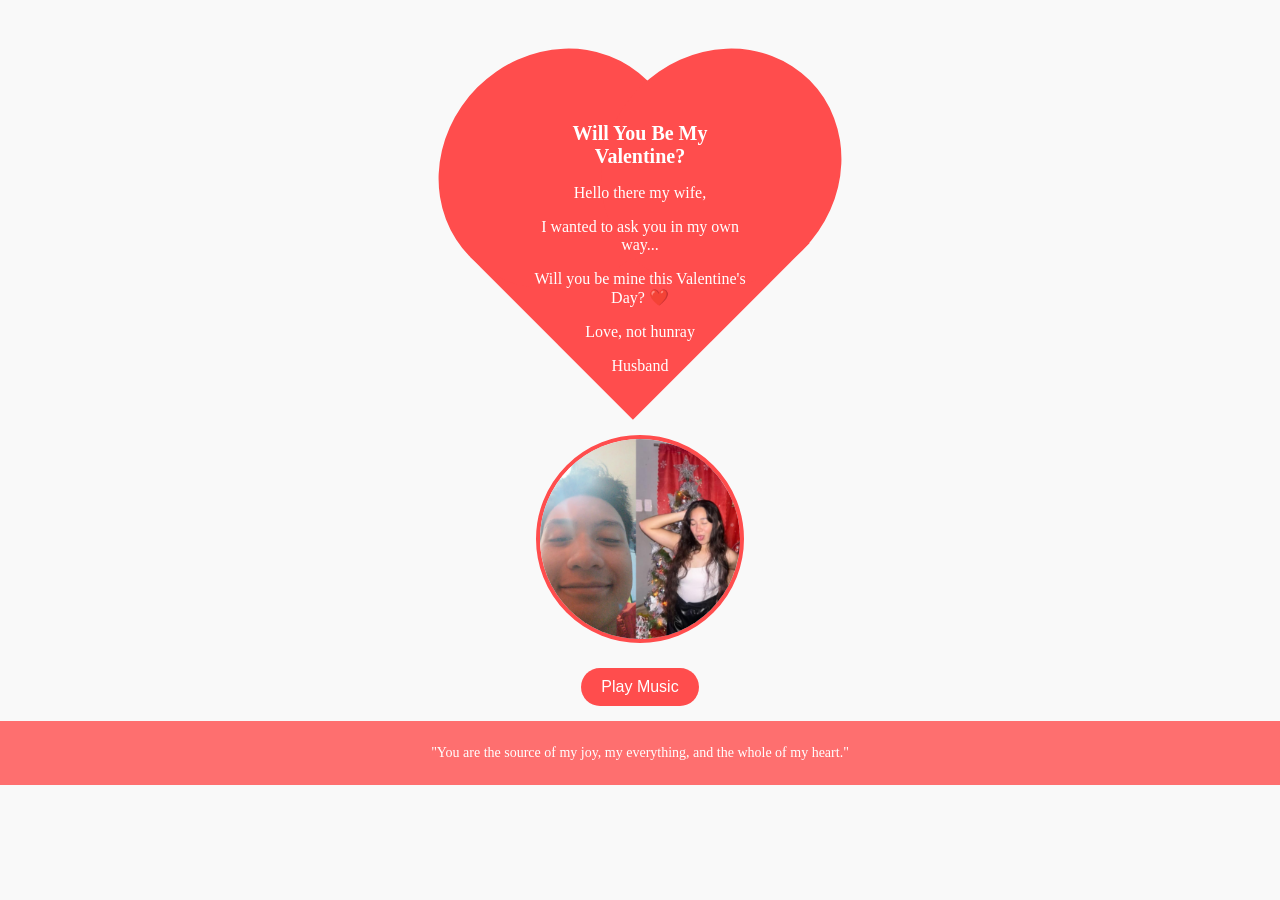
<file: index.html>
<!DOCTYPE html>
<html lang="en">
<head>
    <meta charset="UTF-8">
    <meta name="viewport" content="width=device-width, initial-scale=1.0">
    <title>Will You Be My Valentine?</title>
    <link rel="stylesheet" href="styles.css">
</head>
<body>
    
    <div class="container">
        <!-- Big Heart with Your Invitation -->
        <div class="heart">
            <div class="heart-text">
                <h1>Will You Be My Valentine?</h1>
                <p>Hello there my wife,</p>
                <p>I wanted to ask you in my own way...</p>
                <p>Will you be mine this Valentine's Day? ❤️</p>
                <p>Love, not hunray</p>
                <p>Husband</p>
            </div>
        </div>
        <img src="photo.png" alt="Your Photo" class="your-photo">
        <!-- Play Music Button -->
        <button id="music-button">Play Music</button>
    </div>

    <!-- Footer with a Romantic Quote -->
    <footer>
        <p>"You are the source of my joy, my everything, and the whole of my heart."</p>
    </footer>

    <!-- Background Music -->
    <audio id="background-music" loop>
        <source src="music.mp3" type="audio/mpeg">
        Your browser does not support the audio element.
    </audio>
    
    <!-- JavaScript -->
    <script src="script.js"></script>
</body>
</html>
</file>
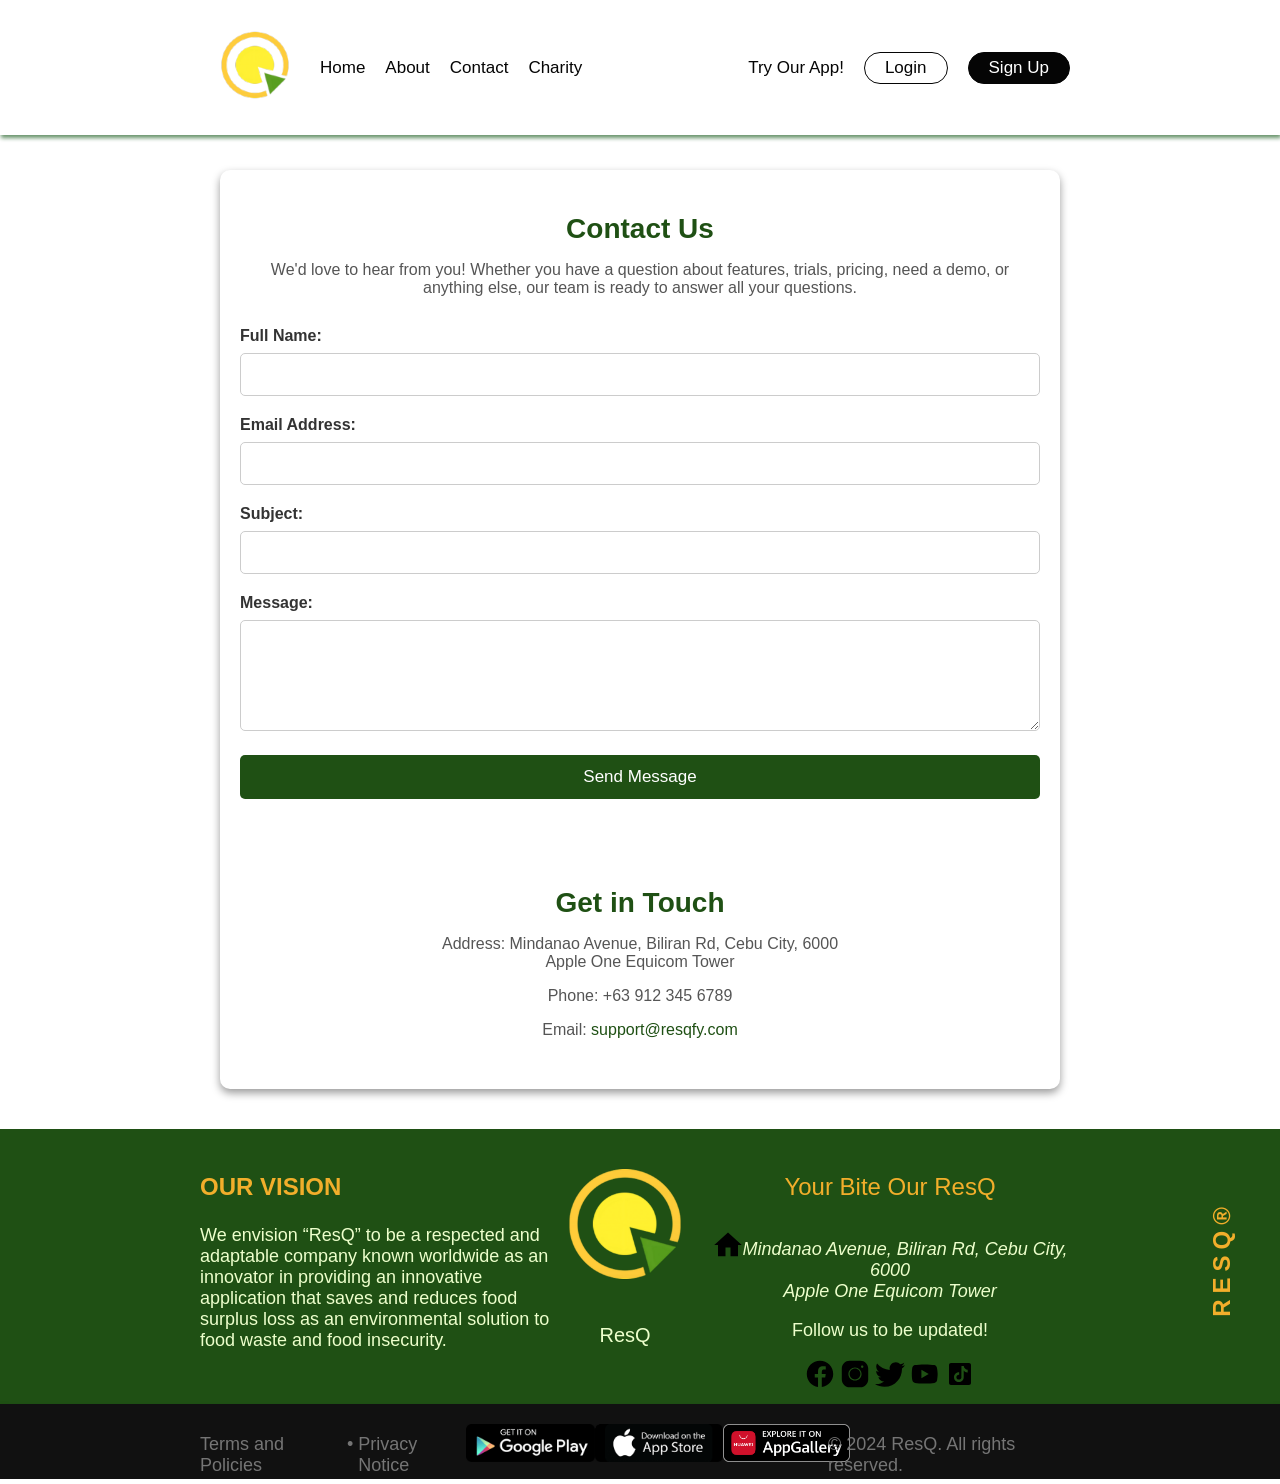
<file: contact.html>
<!DOCTYPE html>
<html lang="en">
<head>
    <meta charset="UTF-8">
    <meta name="viewport" content="width=device-width, initial-scale=1.0">
    <link rel="stylesheet" href="assets/contact.css">
    <link href="https://db.onlinewebfonts.com/c/d7e8a95865396cddca89b00080d2cba6?family=SoDo+Sans+SemiBold" rel="stylesheet">
    <title>New Page</title>
</head>
<body>
    <header class="navbar">
        <nav class="navbar-left">
            <a href="index.html"><img src="assets/ResQFy Logo.svg" alt="ResQFy"></a>
            <a href="index.html" class="home">Home</a>
            <a href="about.html" class="about-nav">About</a>
            <a href="contact.html" class="contact">Contact</a>
            <a href="#" class="charity">Charity</a>
        </nav>
        <nav class="navbar-right">
            <a href="https://www.figma.com/proto/c6L8AMnrSE3w4PCFa0RHLB/ResQFy?node-id=75-92&starting-point-node-id=1%3A2&t=md9mG50kwOlH50RL-1" class="app-try" target="_blank">Try Our App!</a>
            <a href="login.html" class="login">Login</a>
            <a href="register.html" class="sign-up">Sign Up</a>
        </nav>
    </header>
    <main>
        <div class="contact-container">
            <h2>Contact Us</h2>
            <p>We'd love to hear from you! Whether you have a question about features, trials, pricing, need a demo, or anything else, our team is ready to answer all your questions.</p>
            
            <form class="contact-form" action="submit_contact.php" method="post">
                <div class="form-group">
                    <label for="full-name">Full Name:</label>
                    <input type="text" id="full-name" name="full-name" required>
                </div>
                <div class="form-group">
                    <label for="email">Email Address:</label>
                    <input type="email" id="email" name="email" required>
                </div>
                <div class="form-group">
                    <label for="subject">Subject:</label>
                    <input type="text" id="subject" name="subject" required>
                </div>
                <div class="form-group">
                    <label for="message">Message:</label>
                    <textarea id="message" name="message" rows="5" required></textarea>
                </div>
                <button type="submit" class="submit-button">Send Message</button>
            </form>

            <div class="contact-info">
                <h3>Get in Touch</h3>
                <p>Address: Mindanao Avenue, Biliran Rd, Cebu City, 6000<br>Apple One Equicom Tower</p>
                <p>Phone: +63 912 345 6789</p>
                <p>Email: <a href="mailto:support@resqfy.com">support@resqfy.com</a></p>
            </div>
        </div>
    </main>
    <footer>
        <section class="container">
            <div class="row-left">
                <h3 class="vision-title">OUR VISION</h3>
                <p class="vision">
                    We envision “ResQ” to be a respected and adaptable company known worldwide as an innovator in providing an innovative application that saves and reduces food surplus loss as an environmental solution to food waste and food insecurity.
                </p>
            </div>
            <div class="row-middle">
                <img src="assets/ResQFy Logo.svg" alt="ResQFy">
                <p>ResQ</p>
            </div>
            <div class="row-right">
                <p class="tag">Your Bite Our ResQ</p>
                <address class="location">
                    <img src="assets/Home.svg" alt="Home">Mindanao Avenue, Biliran Rd, Cebu City, 6000 <br>Apple One Equicom Tower
                </address>
                <div class="socials">
                    <p>Follow us to be updated!</p>
                    <img src="assets/Facebook.svg" alt="Facebook">
                    <img src="assets/Instagram.svg" alt="Instagram">
                    <img src="assets/Twitter.svg" alt="Twitter">
                    <img src="assets/Youtube.svg" alt="YouTube">
                    <img src="assets/Tiktok.svg" alt="TikTok">
                </div>
            </div>
            <div class="vertical">RESQ&reg;</div>
        </section>
        <section class="subfooter">
            <div class="policy">
                <a href="#" class="terms">Terms and Policies</a> &nbsp;•&nbsp;
                <a href="#" class="privacy">Privacy Notice</a>
            </div>
            <div class="downloads">
                <img src="assets/GooglePlay.png" alt="Google Play">
                <img src="assets/AppStore.png" alt="App Store">
                <img src="assets/AppGallery.png" alt="App Gallery">
            </div>
            <p class="copyright">&copy; 2024 ResQ. All rights reserved.</p>
        </section>
    </footer>
</body>
</html>
</file>
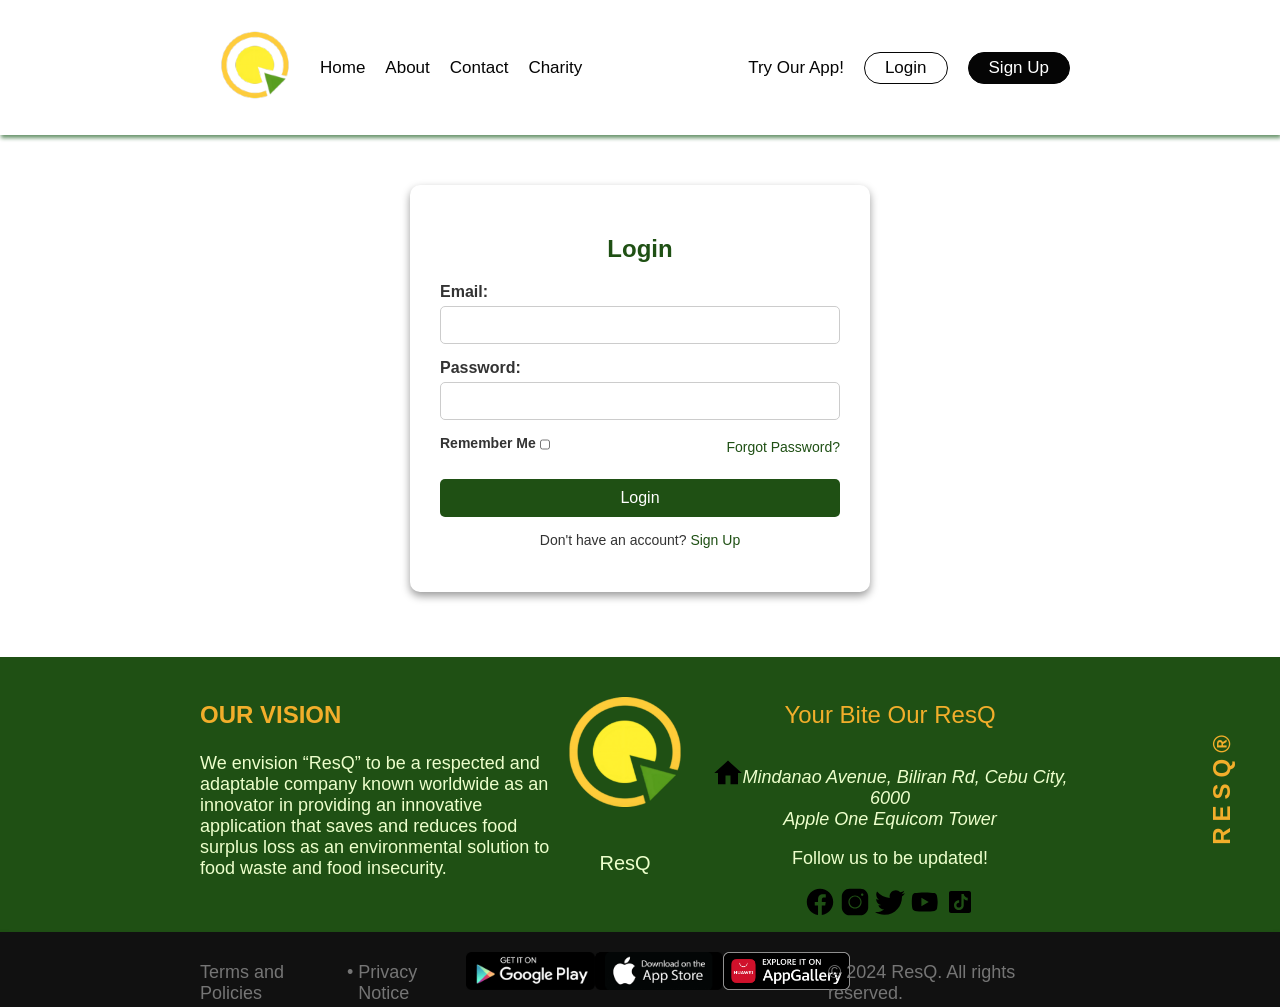
<file: login.html>
<!DOCTYPE html>
<html lang="en">
<head>
    <meta charset="UTF-8">
    <meta name="viewport" content="width=device-width, initial-scale=1.0">
    <link rel="stylesheet" href="assets/login.css">
    <link href="https://db.onlinewebfonts.com/c/d7e8a95865396cddca89b00080d2cba6?family=SoDo+Sans+SemiBold" rel="stylesheet">
    <title>New Page</title>
</head>
<body>
    <header class="navbar">
        <nav class="navbar-left">
            <a href="index.html"><img src="assets/ResQFy Logo.svg" alt="ResQFy"></a>
            <a href="index.html" class="home">Home</a>
            <a href="about.html" class="about-nav">About</a>
            <a href="contact.html" class="contact">Contact</a>
            <a href="#" class="charity">Charity</a>
        </nav>
        <nav class="navbar-right">
            <a href="https://www.figma.com/proto/c6L8AMnrSE3w4PCFa0RHLB/ResQFy?node-id=75-92&starting-point-node-id=1%3A2&t=md9mG50kwOlH50RL-1" class="app-try" target="_blank">Try Our App!</a>
            <a href="login.html" class="login">Login</a>
            <a href="register.html" class="sign-up">Sign Up</a>
        </nav>
    </header>
    <main>
        <div class="login-form-container">
            <h2>Login</h2>
            <form class="login-form" action="#" method="post">
                <div class="form-group">
                    <label for="email">Email:</label>
                    <input type="email" id="email" name="email" required>
                </div>
                <div class="form-group">
                    <label for="password">Password:</label>
                    <input type="password" id="password" name="password" required>
                </div>
                <div class="form-options">
                    <label>
                        Remember Me
                        <input type="checkbox" name="remember-me">
                    </label>
                    <a href="#" class="forgot-password">Forgot Password?</a>
                </div>
                <button type="submit" class="login-button">Login</button>
            </form>
            <p class="signup-prompt">Don't have an account? <a href="register.html">Sign Up</a></p>
        </div>
    </main>
    <footer>
        <section class="container">
            <div class="row-left">
                <h3 class="vision-title">OUR VISION</h3>
                <p class="vision">
                    We envision “ResQ” to be a respected and adaptable company known worldwide as an innovator in providing an innovative application that saves and reduces food surplus loss as an environmental solution to food waste and food insecurity.
                </p>
            </div>
            <div class="row-middle">
                <img src="assets/ResQFy Logo.svg" alt="ResQFy">
                <p>ResQ</p>
            </div>
            <div class="row-right">
                <p class="tag">Your Bite Our ResQ</p>
                <address class="location">
                    <img src="assets/Home.svg" alt="Home">Mindanao Avenue, Biliran Rd, Cebu City, 6000 <br>Apple One Equicom Tower
                </address>
                <div class="socials">
                    <p>Follow us to be updated!</p>
                    <img src="assets/Facebook.svg" alt="Facebook">
                    <img src="assets/Instagram.svg" alt="Instagram">
                    <img src="assets/Twitter.svg" alt="Twitter">
                    <img src="assets/Youtube.svg" alt="YouTube">
                    <img src="assets/Tiktok.svg" alt="TikTok">
                </div>
            </div>
            <div class="vertical">RESQ&reg;</div>
        </section>
        <section class="subfooter">
            <div class="policy">
                <a href="#" class="terms">Terms and Policies</a> &nbsp;•&nbsp;
                <a href="#" class="privacy">Privacy Notice</a>
            </div>
            <div class="downloads">
                <img src="assets/GooglePlay.png" alt="Google Play">
                <img src="assets/AppStore.png" alt="App Store">
                <img src="assets/AppGallery.png" alt="App Gallery">
            </div>
            <p class="copyright">&copy; 2024 ResQ. All rights reserved.</p>
        </section>
    </footer>
</body>
</html>
</file>
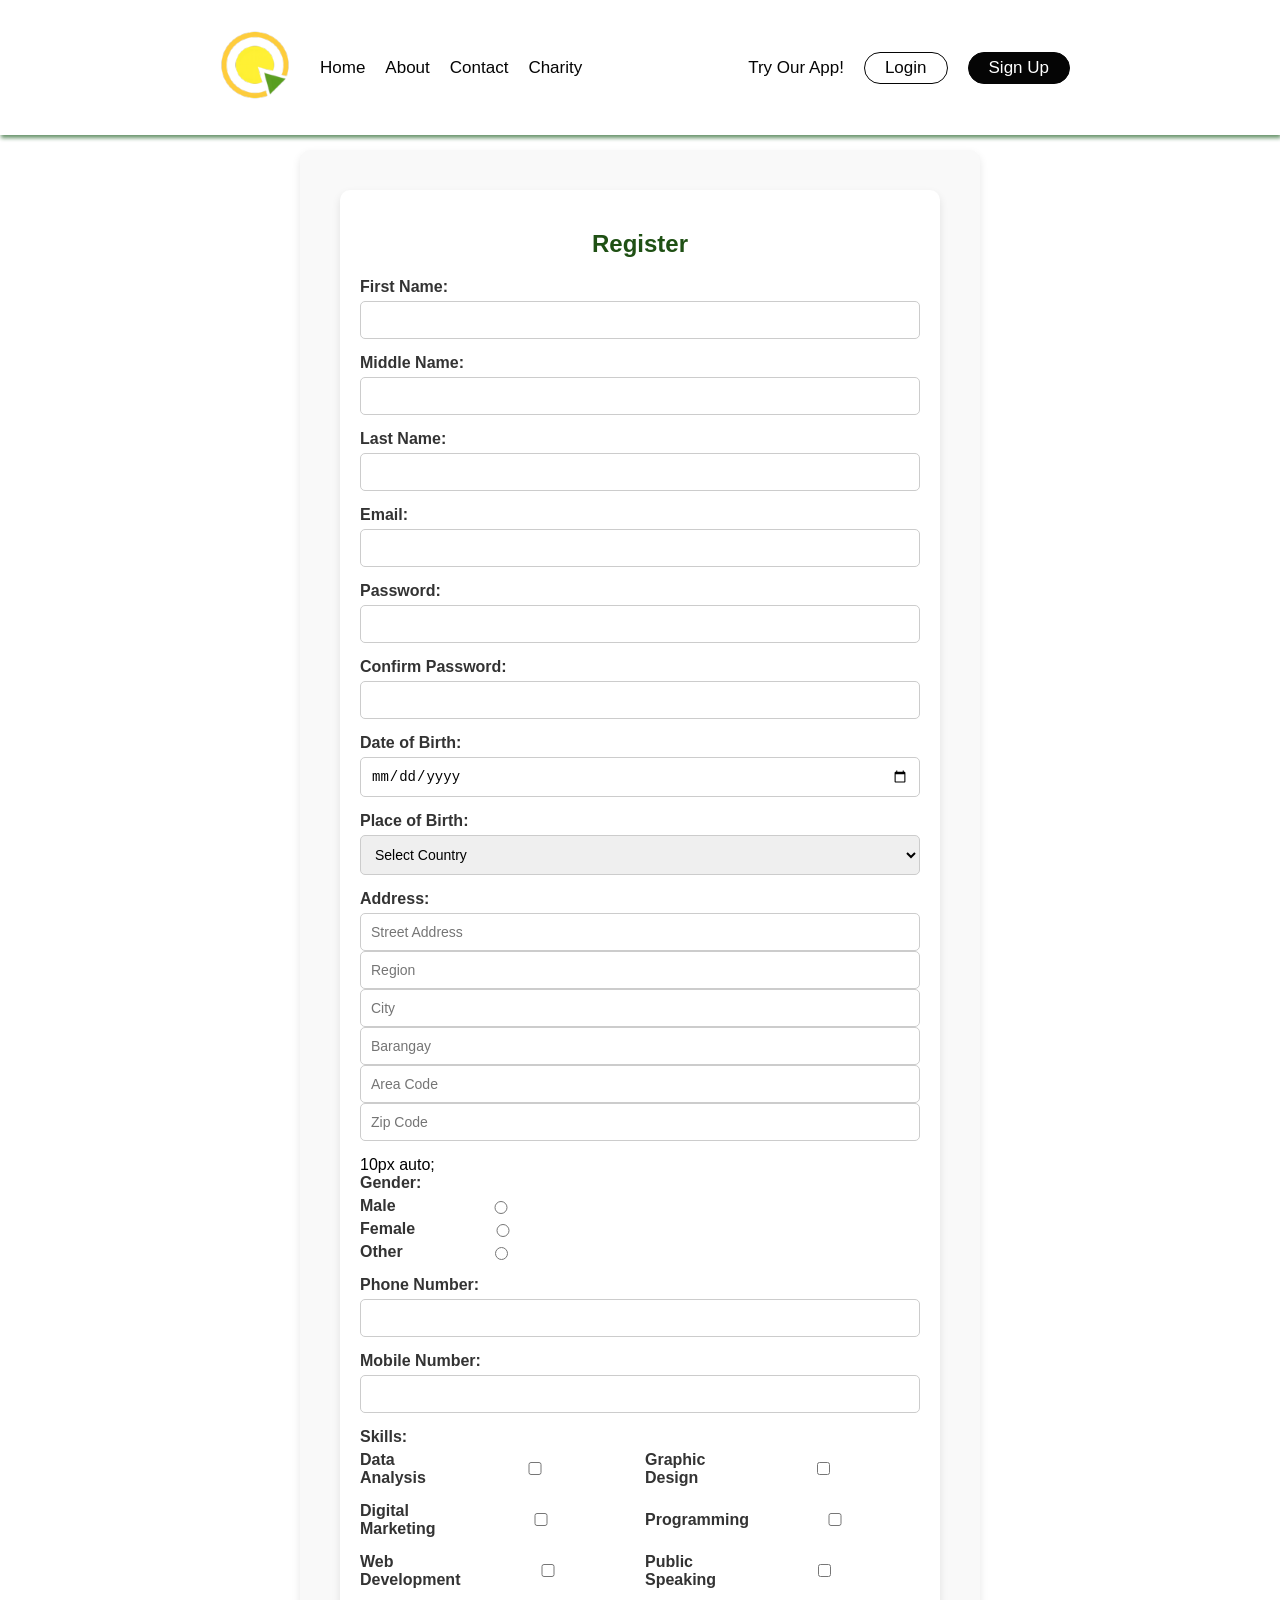
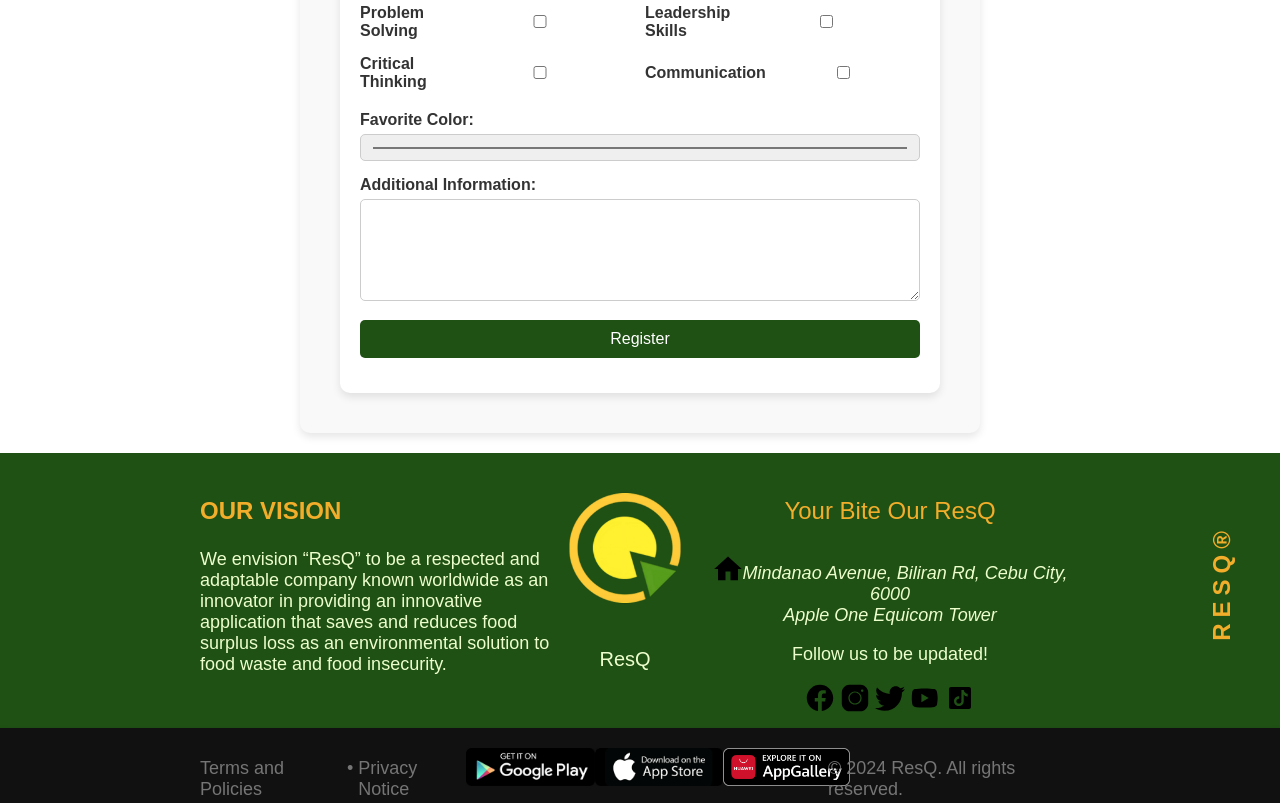
<file: register.html>
<!DOCTYPE html>
<html lang="en">
<head>
    <meta charset="UTF-8">
    <meta name="viewport" content="width=device-width, initial-scale=1.0">
    <link rel="stylesheet" href="assets/register.css">
    <link href="https://db.onlinewebfonts.com/c/d7e8a95865396cddca89b00080d2cba6?family=SoDo+Sans+SemiBold" rel="stylesheet">
    <title>New Page</title>
</head>
<body>
    <header class="navbar">
        <nav class="navbar-left">
            <a href="index.html"><img src="assets/ResQFy Logo.svg" alt="ResQFy"></a>
            <a href="index.html" class="home">Home</a>
            <a href="about.html" class="about-nav">About</a>
            <a href="contact.html" class="contact">Contact</a>
            <a href="#" class="charity">Charity</a>
        </nav>
        <nav class="navbar-right">
            <a href="https://www.figma.com/proto/c6L8AMnrSE3w4PCFa0RHLB/ResQFy?node-id=75-92&starting-point-node-id=1%3A2&t=md9mG50kwOlH50RL-1" class="app-try" target="_blank">Try Our App!</a>
            <a href="login.html" class="login">Login</a>
            <a href="register.html" class="sign-up">Sign Up</a>
        </nav>
    </header>
    <main>
        <div class="main-container">
            <section class="registration">
                <div class="registration-container">
                    <h2>Register</h2>
                    <form class="registration-form">
                        <div class="form-group">
                            <label for="first-name">First Name:</label>
                            <input type="text" id="first-name" name="first-name" required>
                        </div>
                        <div class="form-group">
                            <label for="middle-name">Middle Name:</label>
                            <input type="text" id="middle-name" name="middle-name">
                        </div>
                        <div class="form-group">
                            <label for="last-name">Last Name:</label>
                            <input type="text" id="last-name" name="last-name" required>
                        </div>
                        <div class="form-group">
                            <label for="email">Email:</label>
                            <input type="email" id="email" name="email" required>
                        </div>
                        <div class="form-group">
                            <label for="password">Password:</label>
                            <input type="password" id="password" name="password" required>
                        </div>
                        <div class="form-group">
                            <label for="confirm-password">Confirm Password:</label>
                            <input type="password" id="confirm-password" name="confirm-password" required>
                        </div>
                        <div class="form-group">
                            <label for="dob">Date of Birth:</label>
                            <input type="date" id="dob" name="dob" required>
                        </div>
                        <div class="form-group">
                            <label for="place-of-birth">Place of Birth:</label>
                            <select id="place-of-birth" name="place-of-birth" required>
                                <option value="" disabled selected>Select Country</option>
                                <option value="Afghanistan">Afghanistan</option>
                                <option value="Åland Islands">Åland Islands</option>
                                <option value="Albania">Albania</option>
                                <option value="Algeria">Algeria</option>
                                <option value="American Samoa">American Samoa</option>
                                <option value="Andorra">Andorra</option>
                                <option value="Angola">Angola</option>
                                <option value="Anguilla">Anguilla</option>
                                <option value="Antarctica">Antarctica</option>
                                <option value="Antigua and Barbuda">Antigua and Barbuda</option>
                                <option value="Argentina">Argentina</option>
                                <option value="Armenia">Armenia</option>
                                <option value="Aruba">Aruba</option>
                                <option value="Australia">Australia</option>
                                <option value="Austria">Austria</option>
                                <option value="Azerbaijan">Azerbaijan</option>
                                <option value="Bahamas">Bahamas</option>
                                <option value="Bahrain">Bahrain</option>
                                <option value="Bangladesh">Bangladesh</option>
                                <option value="Barbados">Barbados</option>
                                <option value="Belarus">Belarus</option>
                                <option value="Belgium">Belgium</option>
                                <option value="Belize">Belize</option>
                                <option value="Benin">Benin</option>
                                <option value="Bermuda">Bermuda</option>
                                <option value="Bhutan">Bhutan</option>
                                <option value="Bolivia">Bolivia</option>
                                <option value="Bosnia and Herzegovina">Bosnia and Herzegovina</option>
                                <option value="Botswana">Botswana</option>
                                <option value="Bouvet Island">Bouvet Island</option>
                                <option value="Brazil">Brazil</option>
                                <option value="British Indian Ocean Territory">British Indian Ocean Territory</option>
                                <option value="Brunei Darussalam">Brunei Darussalam</option>
                                <option value="Bulgaria">Bulgaria</option>
                                <option value="Burkina Faso">Burkina Faso</option>
                                <option value="Burundi">Burundi</option>
                                <option value="Cambodia">Cambodia</option>
                                <option value="Cameroon">Cameroon</option>
                                <option value="Canada">Canada</option>
                                <option value="Cape Verde">Cape Verde</option>
                                <option value="Cayman Islands">Cayman Islands</option>
                                <option value="Central African Republic">Central African Republic</option>
                                <option value="Chad">Chad</option>
                                <option value="Chile">Chile</option>
                                <option value="China">China</option>
                                <option value="Christmas Island">Christmas Island</option>
                                <option value="Cocos (Keeling) Islands">Cocos (Keeling) Islands</option>
                                <option value="Colombia">Colombia</option>
                                <option value="Comoros">Comoros</option>
                                <option value="Congo">Congo</option>
                                <option value="Congo, The Democratic Republic of The">Congo, The Democratic Republic of The</option>
                                <option value="Cook Islands">Cook Islands</option>
                                <option value="Costa Rica">Costa Rica</option>
                                <option value="Cote D'ivoire">Cote D'ivoire</option>
                                <option value="Croatia">Croatia</option>
                                <option value="Cuba">Cuba</option>
                                <option value="Cyprus">Cyprus</option>
                                <option value="Czech Republic">Czech Republic</option>
                                <option value="Denmark">Denmark</option>
                                <option value="Djibouti">Djibouti</option>
                                <option value="Dominica">Dominica</option>
                                <option value="Dominican Republic">Dominican Republic</option>
                                <option value="Ecuador">Ecuador</option>
                                <option value="Egypt">Egypt</option>
                                <option value="El Salvador">El Salvador</option>
                                <option value="Equatorial Guinea">Equatorial Guinea</option>
                                <option value="Eritrea">Eritrea</option>
                                <option value="Estonia">Estonia</option>
                                <option value="Ethiopia">Ethiopia</option>
                                <option value="Falkland Islands (Malvinas)">Falkland Islands (Malvinas)</option>
                                <option value="Faroe Islands">Faroe Islands</option>
                                <option value="Fiji">Fiji</option>
                                <option value="Finland">Finland</option>
                                <option value="France">France</option>
                                <option value="French Guiana">French Guiana</option>
                                <option value="French Polynesia">French Polynesia</option>
                                <option value="French Southern Territories">French Southern Territories</option>
                                <option value="Gabon">Gabon</option>
                                <option value="Gambia">Gambia</option>
                                <option value="Georgia">Georgia</option>
                                <option value="Germany">Germany</option>
                                <option value="Ghana">Ghana</option>
                                <option value="Gibraltar">Gibraltar</option>
                                <option value="Greece">Greece</option>
                                <option value="Greenland">Greenland</option>
                                <option value="Grenada">Grenada</option>
                                <option value="Guadeloupe">Guadeloupe</option>
                                <option value="Guam">Guam</option>
                                <option value="Guatemala">Guatemala</option>
                                <option value="Guernsey">Guernsey</option>
                                <option value="Guinea">Guinea</option>
                                <option value="Guinea-bissau">Guinea-bissau</option>
                                <option value="Guyana">Guyana</option>
                                <option value="Haiti">Haiti</option>
                                <option value="Heard Island and Mcdonald Islands">Heard Island and Mcdonald Islands</option>
                                <option value="Holy See (Vatican City State)">Holy See (Vatican City State)</option>
                                <option value="Honduras">Honduras</option>
                                <option value="Hong Kong">Hong Kong</option>
                                <option value="Hungary">Hungary</option>
                                <option value="Iceland">Iceland</option>
                                <option value="India">India</option>
                                <option value="Indonesia">Indonesia</option>
                                <option value="Iran, Islamic Republic of">Iran, Islamic Republic of</option>
                                <option value="Iraq">Iraq</option>
                                <option value="Ireland">Ireland</option>
                                <option value="Isle of Man">Isle of Man</option>
                                <option value="Israel">Israel</option>
                                <option value="Italy">Italy</option>
                                <option value="Jamaica">Jamaica</option>
                                <option value="Japan">Japan</option>
                                <option value="Jersey">Jersey</option>
                                <option value="Jordan">Jordan</option>
                                <option value="Kazakhstan">Kazakhstan</option>
                                <option value="Kenya">Kenya</option>
                                <option value="Kiribati">Kiribati</option>
                                <option value="Korea, Democratic People's Republic of">Korea, Democratic People's Republic of</option>
                                <option value="Korea, Republic of">Korea, Republic of</option>
                                <option value="Kuwait">Kuwait</option>
                                <option value="Kyrgyzstan">Kyrgyzstan</option>
                                <option value="Lao People's Democratic Republic">Lao People's Democratic Republic</option>
                                <option value="Latvia">Latvia</option>
                                <option value="Lebanon">Lebanon</option>
                                <option value="Lesotho">Lesotho</option>
                                <option value="Liberia">Liberia</option>
                                <option value="Libyan Arab Jamahiriya">Libyan Arab Jamahiriya</option>
                                <option value="Liechtenstein">Liechtenstein</option>
                                <option value="Lithuania">Lithuania</option>
                                <option value="Luxembourg">Luxembourg</option>
                                <option value="Macao">Macao</option>
                                <option value="Macedonia, The Former Yugoslav Republic of">Macedonia, The Former Yugoslav Republic of</option>
                                <option value="Madagascar">Madagascar</option>
                                <option value="Malawi">Malawi</option>
                                <option value="Malaysia">Malaysia</option>
                                <option value="Maldives">Maldives</option>
                                <option value="Mali">Mali</option>
                                <option value="Malta">Malta</option>
                                <option value="Marshall Islands">Marshall Islands</option>
                                <option value="Martinique">Martinique</option>
                                <option value="Mauritania">Mauritania</option>
                                <option value="Mauritius">Mauritius</option>
                                <option value="Mayotte">Mayotte</option>
                                <option value="Mexico">Mexico</option>
                                <option value="Micronesia, Federated States of">Micronesia, Federated States of</option>
                                <option value="Moldova, Republic of">Moldova, Republic of</option>
                                <option value="Monaco">Monaco</option>
                                <option value="Mongolia">Mongolia</option>
                                <option value="Montenegro">Montenegro</option>
                                <option value="Montserrat">Montserrat</option>
                                <option value="Morocco">Morocco</option>
                                <option value="Mozambique">Mozambique</option>
                                <option value="Myanmar">Myanmar</option>
                                <option value="Namibia">Namibia</option>
                                <option value="Nauru">Nauru</option>
                                <option value="Nepal">Nepal</option>
                                <option value="Netherlands">Netherlands</option>
                                <option value="Netherlands Antilles">Netherlands Antilles</option>
                                <option value="New Caledonia">New Caledonia</option>
                                <option value="New Zealand">New Zealand</option>
                                <option value="Nicaragua">Nicaragua</option>
                                <option value="Niger">Niger</option>
                                <option value="Nigeria">Nigeria</option>
                                <option value="Niue">Niue</option>
                                <option value="Norfolk Island">Norfolk Island</option>
                                <option value="Northern Mariana Islands">Northern Mariana Islands</option>
                                <option value="Norway">Norway</option>
                                <option value="Oman">Oman</option>
                                <option value="Pakistan">Pakistan</option>
                                <option value="Palau">Palau</option>
                                <option value="Palestinian Territory, Occupied">Palestinian Territory, Occupied</option>
                                <option value="Panama">Panama</option>
                                <option value="Papua New Guinea">Papua New Guinea</option>
                                <option value="Paraguay">Paraguay</option>
                                <option value="Peru">Peru</option>
                                <option value="Philippines">Philippines</option>
                                <option value="Pitcairn">Pitcairn</option>
                                <option value="Poland">Poland</option>
                                <option value="Portugal">Portugal</option>
                                <option value="Puerto Rico">Puerto Rico</option>
                                <option value="Qatar">Qatar</option>
                                <option value="Reunion">Reunion</option>
                                <option value="Romania">Romania</option>
                                <option value="Russian Federation">Russian Federation</option>
                                <option value="Rwanda">Rwanda</option>
                                <option value="Saint Helena">Saint Helena</option>
                                <option value="Saint Kitts and Nevis">Saint Kitts and Nevis</option>
                                <option value="Saint Lucia">Saint Lucia</option>
                                <option value="Saint Pierre and Miquelon">Saint Pierre and Miquelon</option>
                                <option value="Saint Vincent and The Grenadines">Saint Vincent and The Grenadines</option>
                                <option value="Samoa">Samoa</option>
                                <option value="San Marino">San Marino</option>
                                <option value="Sao Tome and Principe">Sao Tome and Principe</option>
                                <option value="Saudi Arabia">Saudi Arabia</option>
                                <option value="Senegal">Senegal</option>
                                <option value="Serbia">Serbia</option>
                                <option value="Seychelles">Seychelles</option>
                                <option value="Sierra Leone">Sierra Leone</option>
                                <option value="Singapore">Singapore</option>
                                <option value="Slovakia">Slovakia</option>
                                <option value="Slovenia">Slovenia</option>
                                <option value="Solomon Islands">Solomon Islands</option>
                                <option value="Somalia">Somalia</option>
                                <option value="South Africa">South Africa</option>
                                <option value="South Georgia and The South Sandwich Islands">South Georgia and The South Sandwich Islands</option>
                                <option value="Spain">Spain</option>
                                <option value="Sri Lanka">Sri Lanka</option>
                                <option value="Sudan">Sudan</option>
                                <option value="Suriname">Suriname</option>
                                <option value="Svalbard and Jan Mayen">Svalbard and Jan Mayen</option>
                                <option value="Swaziland">Swaziland</option>
                                <option value="Sweden">Sweden</option>
                                <option value="Switzerland">Switzerland</option>
                                <option value="Syrian Arab Republic">Syrian Arab Republic</option>
                                <option value="Taiwan">Taiwan</option>
                                <option value="Tajikistan">Tajikistan</option>
                                <option value="Tanzania, United Republic of">Tanzania, United Republic of</option>
                                <option value="Thailand">Thailand</option>
                                <option value="Timor-leste">Timor-leste</option>
                                <option value="Togo">Togo</option>
                                <option value="Tokelau">Tokelau</option>
                                <option value="Tonga">Tonga</option>
                                <option value="Trinidad and Tobago">Trinidad and Tobago</option>
                                <option value="Tunisia">Tunisia</option>
                                <option value="Turkey">Turkey</option>
                                <option value="Turkmenistan">Turkmenistan</option>
                                <option value="Turks and Caicos Islands">Turks and Caicos Islands</option>
                                <option value="Tuvalu">Tuvalu</option>
                                <option value="Uganda">Uganda</option>
                                <option value="Ukraine">Ukraine</option>
                                <option value="United Arab Emirates">United Arab Emirates</option>
                                <option value="United Kingdom">United Kingdom</option>
                                <option value="United States">United States</option>
                                <option value="United States Minor Outlying Islands">United States Minor Outlying Islands</option>
                                <option value="Uruguay">Uruguay</option>
                                <option value="Uzbekistan">Uzbekistan</option>
                                <option value="Vanuatu">Vanuatu</option>
                                <option value="Venezuela">Venezuela</option>
                                <option value="Viet Nam">Viet Nam</option>
                                <option value="Virgin Islands, British">Virgin Islands, British</option>
                                <option value="Virgin Islands, U.S.">Virgin Islands, U.S.</option>
                                <option value="Wallis and Futuna">Wallis and Futuna</option>
                                <option value="Western Sahara">Western Sahara</option>
                                <option value="Yemen">Yemen</option>
                                <option value="Zambia">Zambia</option>
                                <option value="Zimbabwe">Zimbabwe</option>
                            </select>
                        </div>
    
                        <div class="form-group">
                            <label for="address">Address:</label>
                            <input type="text" id="address" name="address" placeholder="Street Address" required>
                            <input type="text" id="region" name="region" placeholder="Region" required>
                            <input type="text" id="city" name="city" placeholder="City" required>
                            <input type="text" id="barangay" name="barangay" placeholder="Barangay" required>
                            <input type="text" id="area-code" name="area-code" placeholder="Area Code" required>
                            <input type="text" id="zip-code" name="zip-code" placeholder="Zip Code" required>
                        </div>
    
                        <div class="form-group">
            10px auto;           <label>Gender:</label>
                            <label>Male<input type="radio" name="gender" value="male" id="male"></label>
                            <label>Female<input type="radio" name="gender" value="female" id="female"></label>
                            <label>Other<input type="radio" name="gender" value="other" id="other"></label>
                        </div>
    
                        <div class="form-group">
                            <label for="phone-number">Phone Number:</label>
                            <input type="tel" id="phone-number" name="phone-number">
                        </div>
                        <div class="form-group">
                            <label for="mobile-number">Mobile Number:</label>
                            <input type="tel" id="mobile-number" name="mobile-number" required>
                        </div>
    
                        <div class="form-group">
                            <label for="skills">Skills:</label>
                            <div class="skills-grid">
                                <label for="skill1">Data Analysis<input type="checkbox" name="skills" value="skill1" id="skill1"></label>
                                <label for="skill2">Graphic Design<input type="checkbox" name="skills" value="skill2" id="skill2"></label>
                                <label for="skill3">Digital Marketing<input type="checkbox" name="skills" value="skill3" id="skill3"></label>
                                <label for="skill4">Programming<input type="checkbox" name="skills" value="skill4" id="skill4"></label>
                                <label for="skill5">Web Development<input type="checkbox" name="skills" value="skill5" id="skill5"></label>
                                <label for="skill6">Public Speaking<input type="checkbox" name="skills" value="skill6" id="skill6"></label>
                                <label for="skill7">Problem Solving<input type="checkbox" name="skills" value="skill7" id="skill7"></label>
                                <label for="skill8">Leadership Skills<input type="checkbox" name="skills" value="skill8" id="skill8"></label>
                                <label for="skill9">Critical Thinking<input type="checkbox" name="skills" value="skill9" id="skill9"></label>
                                <label for="skill10">Communication<input type="checkbox" name="skills" value="skill10" id="skill10"></label>
                            </div>
                        </div>
    
                        <div class="form-group">
                            <label for="favorite-color">Favorite Color:</label>
                            <input type="color" id="favorite-color" name="favorite-color">
                        </div>
    
                        <div class="form-group">
                            <label for="additional-info">Additional Information:</label>
                            <textarea id="additional-info" name="additional-info" rows="5"></textarea>
                        </div>
    
                        <div class="form-group">
                            <button type="submit">Register</button>
                        </div>
                    </form>
                </div>
            </section>  
        </div>
    </main>
    <footer>
        <section class="container">
            <div class="row-left">
                <h3 class="vision-title">OUR VISION</h3>
                <p class="vision">
                    We envision “ResQ” to be a respected and adaptable company known worldwide as an innovator in providing an innovative application that saves and reduces food surplus loss as an environmental solution to food waste and food insecurity.
                </p>
            </div>
            <div class="row-middle">
                <img src="assets/ResQFy Logo.svg" alt="ResQFy">
                <p>ResQ</p>
            </div>
            <div class="row-right">
                <p class="tag">Your Bite Our ResQ</p>
                <address class="location">
                    <img src="assets/Home.svg" alt="Home">Mindanao Avenue, Biliran Rd, Cebu City, 6000 <br>Apple One Equicom Tower
                </address>
                <div class="socials">
                    <p>Follow us to be updated!</p>
                    <img src="assets/Facebook.svg" alt="Facebook">
                    <img src="assets/Instagram.svg" alt="Instagram">
                    <img src="assets/Twitter.svg" alt="Twitter">
                    <img src="assets/Youtube.svg" alt="YouTube">
                    <img src="assets/Tiktok.svg" alt="TikTok">
                </div>
            </div>
            <div class="vertical">RESQ&reg;</div>
        </section>
        <section class="subfooter">
            <div class="policy">
                <a href="#" class="terms">Terms and Policies</a> &nbsp;•&nbsp;
                <a href="#" class="privacy">Privacy Notice</a>
            </div>
            <div class="downloads">
                <img src="assets/GooglePlay.png" alt="Google Play">
                <img src="assets/AppStore.png" alt="App Store">
                <img src="assets/AppGallery.png" alt="App Gallery">
            </div>
            <p class="copyright">&copy; 2024 ResQ. All rights reserved.</p>
        </section>
    </footer>
</body>
</html>
</file>
<file: styles.css>
/* General Styles */
body {
    margin: 0;
    padding: 0;
    display: flex;
    justify-content: center;
    align-items: center;
    height: 100vh;
    background-color: #f9f9f9;
    font-family: 'Georgia', serif;
    overflow: auto;
    position: relative;
    flex-direction: column;
    text-align: center;
}

.container {
    display: flex;
    flex-direction: column;
    width: 90%;
    max-width: 400px;
    text-align: center;
    align-items: center;
}

/* Heart Shape */
.heart {
    width: 250px;
    height: 230px;
    position: relative;
    background-color: #ff4d4d;
    transform: rotate(-45deg);
    margin: 20px auto;
}

.heart::before,
.heart::after {
    content: '';
    width: 250px;
    height: 230px;
    background-color: #ff4d4d;
    border-radius: 50%;
    position: absolute;
}

.heart::before {
    top: -115px;
    left: 0;
}

.heart::after {
    top: 0;
    left: 115px;
}

/* Text Inside the Heart */
.heart-text {
    position: absolute;
    top: 50%;
    left: 50%;
    transform: translate(-50%, -50%) rotate(45deg);
    color: white;
    font-size: 16px;
    text-align: center;
    width: 220px;
    z-index: 1;
    align-items: center;
}

.heart-text h1 {
    font-size: 20px;
    margin-bottom: 10px;
}

/* Your Photo */
.your-photo {
    margin-bottom: 10px;
    margin-top: 50px;
    width: 200px;
    height: 200px;
    border-radius: 50%;
    border: 4px solid #ff4d4d;
    object-fit: cover;
}

/* Play Music Button */
#music-button {
    margin-top: 15px;
    margin-bottom: 15px;
    padding: 10px 20px;
    font-size: 16px;
    color: white;
    background-color: #ff4d4d;
    border: none;
    border-radius: 20px;
    cursor: pointer;
}

/* Footer */
footer {
    position: relative;
    bottom: 0;
    width: 100%;
    text-align: center;
    padding: 10px;
    background-color: rgba(255, 77, 77, 0.8);
    color: white;
    font-size: 14px;
}

/* Falling Hearts Animation */
@keyframes fall {
    0% { top: -10%; }
    100% { top: 100%; }
}

.heart-background {
    position: absolute;
    top: -10%;
    left: var(--x);
    max-width: 30px; /* Adjust size as needed */
    height: 30px;
    background-color: #ff4d4d;
    /* Perfect heart shape using polygon */
    --c: #ff4d4d;
  width: 200px;
  aspect-ratio: 1;
  background:
   radial-gradient(at 70% 31%,var(--c) 29%,#0000 30%),
   radial-gradient(at 30% 31%,var(--c) 29%,#0000 30%),
   linear-gradient(var(--c) 0 0) bottom/100% 50% no-repeat;
  clip-path: polygon(-43% 0,50% 91%, 143% 0);
    animation: fall var(--duration) linear infinite;
}
</file>
<file: assets/contact.css>
a {
    color: inherit;
    text-decoration: none;
}

a:hover {
    color: #1F5014;
    text-decoration: none;
}

body {
    font-family: "SoDo Sans SemiBold", Helvetica Neue, Helvetica, Arial, sans-serif;
    margin: 0;
}

.navbar {
    z-index: 1000;
    position: fixed;
    padding: 10px 200px;
    font-size: 17px;
    display: flex;
    justify-content: space-between;
    align-items: center;
    box-shadow: 1px 3px 4px 0px rgba(34,97,38,0.7);
    background-color: white;
    width: 100%;
    box-sizing: border-box;
    opacity: 0.98;
}

.navbar-left img {
    width: 90px;
    margin: 0;
    cursor: pointer;
}

.navbar-left div {
    text-transform: uppercase;
    font-weight: 500;
}

.navbar-left > *, .navbar-right > * {
    margin: 10px;
}

.navbar-left, .navbar-right {
    display: flex;
    align-items: center;
}

.app-download {
    font-weight: 300;
    padding-right: 20px;
}

.login, .sign-up {
    font-weight: 200;
    border: 1px solid black;
    border-radius: 40px;
    padding: 5px 20px;
}

.sign-up {
    background-color: black;
    color: white;
}

.login:hover {
    background-color: rgba(0, 0, 0, 0.07);
    cursor: pointer;
}

.sign-up:hover {
    background-color: rgba(0, 0, 0, 0.7);
    cursor: pointer;
    color: white;
}

.navbar-left div:hover, .app-download:hover {
    cursor: pointer;
    color: #1F5014;
}

footer {
    background-color: #1f5014;
    font-size: 16px;
    padding-top: 10px;
    position: relative;
    height: 265px;
}

.container {
    font-family: Lato, sans-serif;
    font-size: 18px;
    padding: 0px 10px;
    position: static;
    box-sizing: border-box;
    height: 104px;
    width: 100%;
    text-align: center;
    display: flex;
    padding: 10px 200px;
    height: auto;
    justify-content: space-between;
}

.row-left {
    float: left;
    width: 50%;
    height: 100%;
    text-align: left;
    max-width: 350px;
    max-height: 100px;
}

.subfooter {
    width: 100%;
    height: 75px;
    background-color:  rgb(17, 17, 17);
    box-shadow: 0 1px 1px rgba(0, 0, 0, 0.05), 0 2px 5px rgba(0, 0, 0, 0.15);
    color: #757575;
    font-family: Lato, sans-serif;
    font-size: 18px;
    padding: 0px 200px;
    padding-top: 20px;
    box-sizing: border-box;
    display: flex;
    justify-content: space-between;
}

.policy {
    display: flex;
    padding-top: 10px;
}

.copyright {
    padding-top: 10px;
    margin: 0px;
}

.downloads img {
    display: block;
    max-width: 100%;
    height: auto;
    width: auto;
    max-height: 38px;
    padding-bottom: 10px;
}

.downloads {
    display: flex;
}

.vision-title {
    color: #f2ae2b;
    font-size: 24px;
}

.vision {
    color: #edffcc;
    font-family: Arial;
}

.row-middle img{
    flex-grow: 1;
    height: 150px;
    width: 150px;
}

.row-middle {
    color: #edffcc;
    height: 100%;
    font-size: 20px;
}

.tag {
    color: #f2ae2b;
    font-size: 24px;
}

.location, .socials {
    color: #edffcc;
    font-family: Arial;
}

.row-right {
    height: 100%;
}

.socials img {
    max-width: 30px;
    max-height: 30px;
}

.location img {
    max-width: 30px;
    max-height: 30px;
    position: relative;
    top: 5px;
}

.vertical {
    color: #f2ae2b;
    letter-spacing: .1em;
    text-transform: uppercase;
    font-weight: 900;
    position: absolute;
    right: 0;
    font-size: 24px;
    width: auto;
    z-index: 10;
    margin-top: 6rem;
    text-align: right;
    display: inline-block;
    transform: rotate(-90deg);
    -webkit-transform: rotate(-90deg);
    letter-spacing: 6px;
}

main {
    display: column;
    padding: 10px 200px;
    border-top-width: 10px;
    padding-bottom: 20px;
    padding-top: 150px;
}

.contact-container {
    max-width: 800px;
    margin: 20px auto;
    padding: 20px;
    background-color: #ffffff;
    border-radius: 10px;
    box-shadow: 0 4px 8px rgba(0, 0, 0, 0.4);
}

.contact-container h2 {
    text-align: center;
    color: #1f5014;
    margin-bottom: 10px;
    font-size: 28px;
}

.contact-container p {
    text-align: center;
    color: #555;
    margin-bottom: 30px;
    font-size: 16px;
}

/* Contact Form */
.contact-form {
    display: flex;
    flex-direction: column;
}

.contact-form .form-group {
    margin-bottom: 20px;
}

.contact-form label {
    display: block;
    margin-bottom: 8px;
    font-weight: bold;
    color: #333;
}

.contact-form input,
.contact-form textarea {
    width: 100%;
    padding: 12px 15px;
    border: 1px solid #ccc;
    border-radius: 5px;
    font-size: 15px;
    box-sizing: border-box;
    transition: border-color 0.3s ease;
}

.contact-form input:focus,
.contact-form textarea:focus {
    border-color: #1f5014;
    outline: none;
    box-shadow: 0 0 5px rgba(31, 80, 20, 0.3);
}

/* Submit Button */
.submit-button {
    padding: 12px 20px;
    background-color: #1f5014;
    color: #fff;
    border: none;
    border-radius: 5px;
    font-size: 17px;
    cursor: pointer;
    transition: background-color 0.3s ease;
}

.submit-button:hover {
    background-color: #3d6b29;
}

.contact-info {
    margin-top: 40px;
    padding: 20px;
    border-radius: 10px;
    text-align: center;
}

.contact-info h3 {
    color: #1f5014;
    margin-bottom: 15px;
    font-size: 28px;
}

.contact-info p {
    color: #555;
    margin-bottom: 10px;
    font-size: 16px;
}

.contact-info a {
    color: #1f5014;
    text-decoration: none;
}

.contact-info a:hover {
    text-decoration: underline;
}
</file>
<file: assets/login.css>
a {
    color: inherit;
    text-decoration: none;
}

a:hover {
    color: #1F5014;
    text-decoration: none;
}

body {
    font-family: "SoDo Sans SemiBold", Helvetica Neue, Helvetica, Arial, sans-serif;
    margin: 0;
    padding: 0;
}

.navbar {
    z-index: 1000;
    position: fixed;
    padding: 10px 200px;
    font-size: 17px;
    display: flex;
    justify-content: space-between;
    align-items: center;
    box-shadow: 1px 3px 4px 0px rgba(34,97,38,0.7);
    background-color: white;
    width: 100%;
    box-sizing: border-box;
    opacity: 0.98;
}

.navbar-left img {
    width: 90px;
    margin: 0;
    cursor: pointer;
}

.navbar-left div {
    text-transform: uppercase;
    font-weight: 500;
}

.navbar-left > *, .navbar-right > * {
    margin: 10px;
}

.navbar-left, .navbar-right {
    display: flex;
    align-items: center;
}

.app-download {
    font-weight: 300;
    padding-right: 20px;
}

.login, .sign-up {
    font-weight: 200;
    border: 1px solid black;
    border-radius: 40px;
    padding: 5px 20px;
}

.sign-up {
    background-color: black;
    color: white;
}

.login:hover {
    background-color: rgba(0, 0, 0, 0.07);
    cursor: pointer;
}

.sign-up:hover {
    background-color: rgba(0, 0, 0, 0.7);
    cursor: pointer;
    color: white;
}

.navbar-left div:hover, .app-download:hover {
    cursor: pointer;
    color: #1F5014;
}

footer {
    background-color: #1f5014;
    font-size: 16px;
    padding-top: 10px;
    position: relative;
    height: 265px;
    min-height: 319px;
}

.container {
    font-family: Lato, sans-serif;
    font-size: 18px;
    padding: 0px 10px;
    position: static;
    box-sizing: border-box;
    height: 104px;
    width: 100%;
    text-align: center;
    display: flex;
    padding: 10px 200px;
    height: auto;
    justify-content: space-between;
}

.row-left {
    float: left;
    width: 50%;
    height: 100%;
    text-align: left;
    max-width: 350px;
    max-height: 100px;
}

.subfooter {
    width: 100%;
    height: 75px;
    background-color:  rgb(17, 17, 17);
    box-shadow: 0 1px 1px rgba(0, 0, 0, 0.05), 0 2px 5px rgba(0, 0, 0, 0.15);
    color: #757575;
    font-family: Lato, sans-serif;
    font-size: 18px;
    padding: 0px 200px;
    padding-top: 20px;
    box-sizing: border-box;
    display: flex;
    justify-content: space-between;
}

.policy {
    display: flex;
    padding-top: 10px;
}

.copyright {
    padding-top: 10px;
    margin: 0px;
}

.downloads img {
    display: block;
    max-width: 100%;
    height: auto;
    width: auto;
    max-height: 38px;
    padding-bottom: 10px;
}

.downloads {
    display: flex;
}

.vision-title {
    color: #f2ae2b;
    font-size: 24px;
}

.vision {
    color: #edffcc;
    font-family: Arial;
}

.row-middle img{
    flex-grow: 1;
    height: 150px;
    width: 150px;
}

.row-middle {
    color: #edffcc;
    height: 100%;
    font-size: 20px;
}

.tag {
    color: #f2ae2b;
    font-size: 24px;
}

.location, .socials {
    color: #edffcc;
    font-family: Arial;
}

.row-right {
    height: 100%;
}

.socials img {
    max-width: 30px;
    max-height: 30px;
}

.location img {
    max-width: 30px;
    max-height: 30px;
    position: relative;
    top: 5px;
}

.vertical {
    color: #f2ae2b;
    letter-spacing: .1em;
    text-transform: uppercase;
    font-weight: 900;
    position: absolute;
    right: 0;
    font-size: 24px;
    width: auto;
    z-index: 10;
    margin-top: 6rem;
    text-align: right;
    display: inline-block;
    transform: rotate(-90deg);
    -webkit-transform: rotate(-90deg);
    letter-spacing: 6px;
}

main {
    display: flex;
    border-top-width: 10px;
    padding-bottom: 65px;
    padding-top: 185px;
    justify-content: center;
    align-items: center;
    height: 100%;
    width: 100%;
}

.login-form-container {
    background-color: #fff;
    padding: 30px;
    border-radius: 10px;
    box-shadow: 0 4px 8px rgba(0, 0, 0, 0.4);
    max-width: 400px;
    width: 100%;
    text-align: center;
}

.login-form-container h2 {
    margin-bottom: 20px;
    color: #1f5014;
}

.login-form .form-group {
    margin-bottom: 15px;
    text-align: left;
}

.login-form label {
    display: flex;
    margin-bottom: 5px;
    font-weight: bold;
    color: #333;
}

.login-form input[type="checkbox"] {
    max-width: 10px;
}

.login-form input {
    width: 100%;
    padding: 10px;
    border: 1px solid #ccc;
    border-radius: 5px;
    font-size: 14px;
    box-sizing: border-box;
}

.login-form input:focus {
    border-color: #1f5014;
    outline: none;
    box-shadow: 0 0 5px rgba(31, 80, 20, 0.5);
}

.form-options {
    display: flex;
    justify-content: space-between;
    align-items: center;
    margin-bottom: 20px;
    font-size: 14px;
    color: #555;
}

.forgot-password {
    text-decoration: none;
    color: #1f5014;
}

.forgot-password:hover {
    text-decoration: underline;
}

.login-button {
    width: 100%;
    padding: 10px;
    background-color: #1f5014;
    color: #fff;
    border: none;
    border-radius: 5px;
    font-size: 16px;
    cursor: pointer;
    transition: background-color 0.3s ease;
}

.login-button:hover {
    background-color: #3d6b29;
}

.signup-prompt {
    margin-top: 15px;
    font-size: 14px;
    color: #333;
}

.signup-prompt a {
    color: #1f5014;
    text-decoration: none;
}

.signup-prompt a:hover {
    text-decoration: underline;
}
</file>
<file: assets/register.css>
a {
    color: inherit;
    text-decoration: none;
}

a:hover {
    color: #1F5014;
    text-decoration: none;
}

body {
    font-family: "SoDo Sans SemiBold", Helvetica Neue, Helvetica, Arial, sans-serif;
    margin: 0;
}

.navbar {
    z-index: 1000;
    padding: 10px 200px;
    position: fixed;
    font-size: 17px;
    display: flex;
    justify-content: space-between;
    align-items: center;
    box-shadow: 1px 3px 4px 0px rgba(34,97,38,0.7);
    background-color: white;
    width: 100%;
    box-sizing: border-box;
    opacity: 0.98;
}

.navbar-left img {
    width: 90px;
    margin: 0;
    cursor: pointer;
}

.navbar-left div {
    text-transform: uppercase;
    font-weight: 500;
}

.navbar-left > *, .navbar-right > * {
    margin: 10px;
}

.navbar-left, .navbar-right {
    display: flex;
    align-items: center;
}

.app-download {
    font-weight: 300;
    padding-right: 20px;
}

.login, .sign-up {
    font-weight: 200;
    border: 1px solid black;
    border-radius: 40px;
    padding: 5px 20px;
}

.sign-up {
    background-color: black;
    color: white;
}

.login:hover {
    background-color: rgba(0, 0, 0, 0.07);
    cursor: pointer;
}

.sign-up:hover {
    background-color: rgba(0, 0, 0, 0.7);
    cursor: pointer;
    color: white;
}

.navbar-left div:hover, .app-download:hover {
    cursor: pointer;
    color: #1F5014;
}

footer {
    background-color: #1f5014;
    font-size: 16px;
    padding-top: 10px;
    position: relative;
    height: 265px;
}

.container {
    font-family: Lato, sans-serif;
    font-size: 18px;
    padding: 0px 10px;
    position: static;
    box-sizing: border-box;
    height: 104px;
    width: 100%;
    text-align: center;
    display: flex;
    padding: 10px 200px;
    height: auto;
    justify-content: space-between;
}

.row-left {
    float: left;
    width: 50%;
    height: 100%;
    text-align: left;
    max-width: 350px;
    max-height: 100px;
}

.subfooter {
    width: 100%;
    height: 75px;
    background-color:  rgb(17, 17, 17);
    box-shadow: 0 1px 1px rgba(0, 0, 0, 0.05), 0 2px 5px rgba(0, 0, 0, 0.15);
    color: #757575;
    font-family: Lato, sans-serif;
    font-size: 18px;
    padding: 0px 200px;
    padding-top: 20px;
    box-sizing: border-box;
    display: flex;
    justify-content: space-between;
}

.policy {
    display: flex;
    padding-top: 10px;
}

.copyright {
    padding-top: 10px;
    margin: 0px;
}

.downloads img {
    display: block;
    max-width: 100%;
    height: auto;
    width: auto;
    max-height: 38px;
    padding-bottom: 10px;
}

.downloads {
    display: flex;
}

.vision-title {
    color: #f2ae2b;
    font-size: 24px;
}

.vision {
    color: #edffcc;
    font-family: Arial;
}

.row-middle img{
    flex-grow: 1;
    height: 150px;
    width: 150px;
}

.row-middle {
    color: #edffcc;
    height: 100%;
    font-size: 20px;
}

.tag {
    color: #f2ae2b;
    font-size: 24px;
}

.location, .socials {
    color: #edffcc;
    font-family: Arial;
}

.row-right {
    height: 100%;
}

.socials img {
    max-width: 30px;
    max-height: 30px;
}

.location img {
    max-width: 30px;
    max-height: 30px;
    position: relative;
    top: 5px;
}

.vertical {
    color: #f2ae2b;
    letter-spacing: .1em;
    text-transform: uppercase;
    font-weight: 900;
    position: absolute;
    right: 0;
    font-size: 24px;
    width: auto;
    z-index: 10;
    margin-top: 6rem;
    text-align: right;
    display: inline-block;
    transform: rotate(-90deg);
    -webkit-transform: rotate(-90deg);
    letter-spacing: 6px;
}

main {
    display: column;
    padding: 10px 200px;
    border-top-width: 10px;
    padding-bottom: 20px;
    padding-top: 150px;
}

.main-container {
    background-color: #f9f9f9;
    padding: 40px;
    border-radius: 10px;
    box-shadow: 0 4px 8px rgba(0, 0, 0, 0.1);
    max-width: 600px;
    margin: auto;
}

.registration-container {
    padding: 20px;
    background-color: #ffffff;
    border-radius: 10px;
    box-shadow: 0 4px 8px rgba(0, 0, 0, 0.1);
}

.registration-container h2 {
    text-align: center;
    color: #1f5014;
    margin-bottom: 20px;
    font-size: 24px;
}

.registration-form .form-group {
    margin-bottom: 15px;
}

.registration-form label {
    display: block;
    font-weight: bold;
    margin-bottom: 5px;
    color: #333;
}

.registration-form input,
.registration-form select,
.registration-form textarea {
    width: 100%;
    padding: 10px;
    border: 1px solid #ccc;
    border-radius: 5px;
    font-size: 14px;
    box-sizing: border-box;
}

.registration-form input:focus,
.registration-form select:focus,
.registration-form textarea:focus {
    border-color: #1f5014;
    outline: none;
    box-shadow: 0 0 5px rgba(31, 80, 20, 0.5);
}

.registration-form .skills-grid {
    display: grid;
    grid-template-columns: repeat(2, 1fr);
    gap: 10px;
}

.registration-form button {
    width: 100%;
    padding: 10px;
    background-color: #1f5014;
    color: #fff;
    border: none;
    border-radius: 5px;
    font-size: 16px;
    cursor: pointer;
    transition: background-color 0.3s ease;
}

.registration-form button:hover {
    background-color: #3d6b29;
}

.form-group label {
  display: flex;
  align-items: center;
}

.form-group #male{
    max-width: 200px;
}

.form-group #female{
    max-width: 166px;
}

.form-group #other{
    max-width: 187px;
}
</file>
